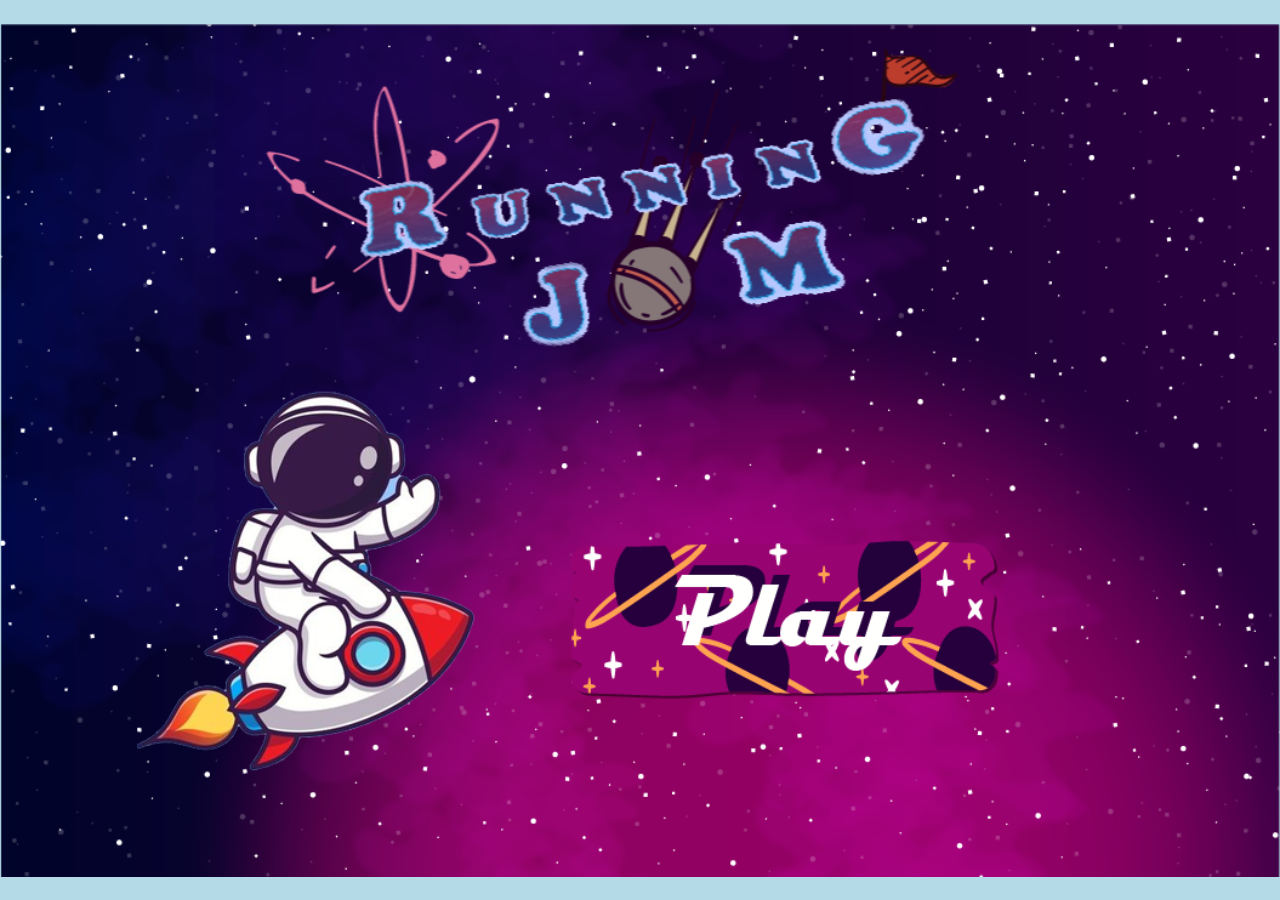
<file: index.html>
<!DOCTYPE html>
<html>
<head>
	<meta charset="utf-8" />
	<title>Running Jam</title>
	<style> body { margin: 0; background: #B4D9E7; } </style>
	<script src="src/phaser-2.0.7.min.js"></script>
	<script src="src/Boot.js"></script>
	<script src="src/Preloader.js"></script>
	<script src="src/MainMenu.js"></script>
	<script src="src/Game.js"></script>
</head>
<body>
<script>
(function() {
	// inicializar el marco
	var game = new Phaser.Game(1055, 703, Phaser.AUTO, 'game');
	// agregar estados de juego
	game.state.add('Boot', Space.Boot);
	game.state.add('Preloader', Space.Preloader);
	game.state.add('MainMenu', Space.MainMenu);
	game.state.add('Game', Space.Game);
	// iniciar el estado de arranque
	game.state.start('Boot');
})();
</script>
</body>
</html>
</file>
